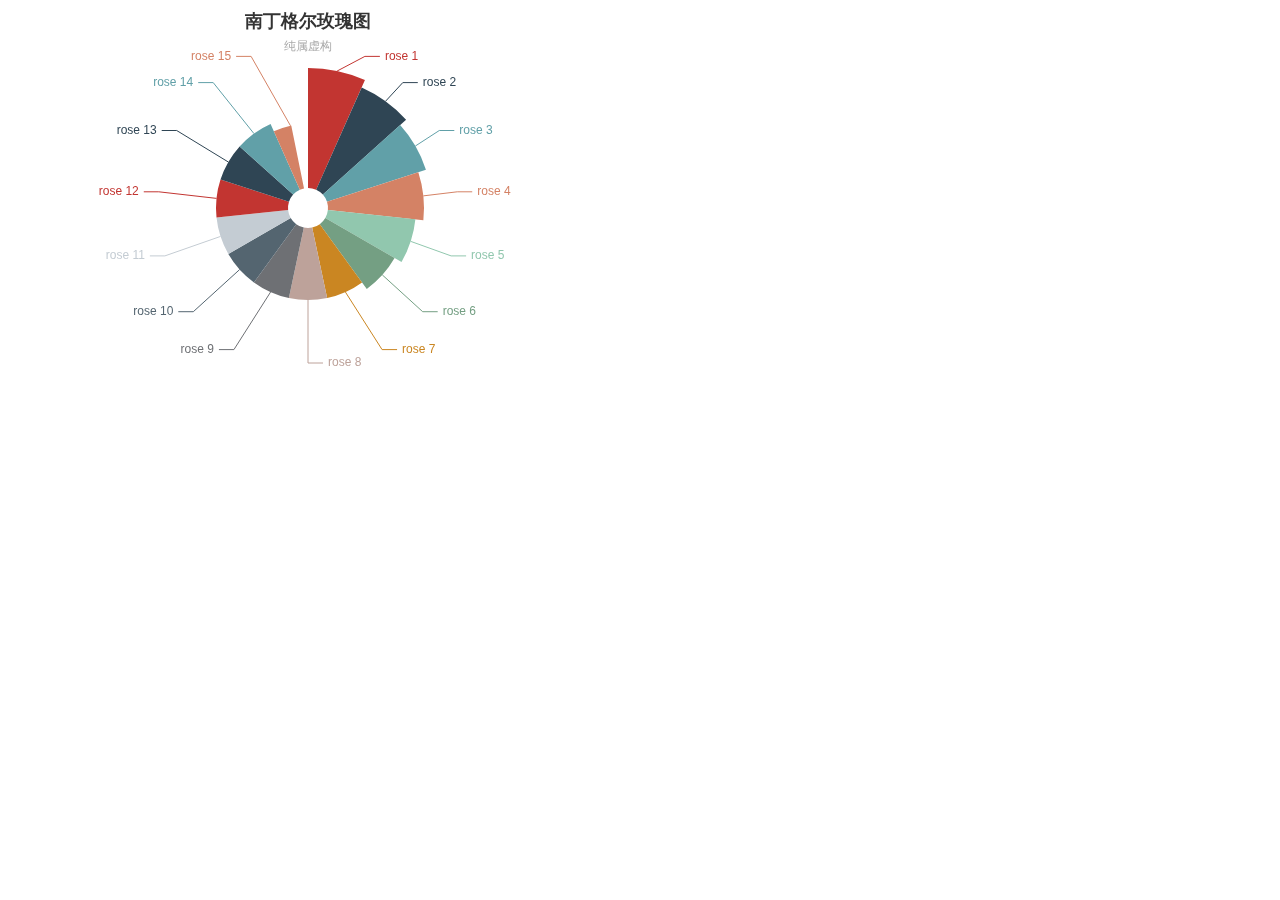
<file: douban_flask/test.html>
<!DOCTYPE html>
<html>
<head>
    <meta charset="utf-8">
    <title>ECharts</title>
    <!-- 引入 echarts.js -->
    <script src="echarts.min.js"></script>
</head>
<body>
    <!-- 为ECharts准备一个具备大小（宽高）的Dom -->
    <div id="main" style="width: 600px;height:400px;"></div>
    <script type="text/javascript">
        // 基于准备好的dom，初始化echarts实例
        var myChart = echarts.init(document.getElementById('main'));

        // 指定图表的配置项和数据
 option = {
    title: {
        text: '南丁格尔玫瑰图',
        subtext: '纯属虚构',
        left: 'center'
    },
    tooltip: {
        trigger: 'item',
        formatter: '{a} <br/>{b} : {c} ({d}%)'
    },
    legend: {
        left: 'center',
        top: 'bottom',
         data: [9.7, 9.6, 9.5, 9.4, 9.3, 9.2, 9.1, 9.0, 8.9, 8.8, 8.7, 8.6, 8.4, 8.5, 8.3]
              },
    toolbox: {
        show: true,
        feature: {
            mark: {show: true},
    <!--            dataView: {show: true, readOnly: false},-->
    <!--            restore: {show: true},-->
    <!--            saveAsImage: {show: true}-->
        }
    },
    series: [
          {
            name: '面积模式',
            type: 'pie',
            radius: [20, 140],
            roseType: 'area',
            itemStyle: {
                borderRadius: 15
            },
            data: [
                {value: 30, name: 'rose 1'},
                {value: 28, name: 'rose 2'},
                {value: 26, name: 'rose 3'},
                {value: 24, name: 'rose 4'},
                {value: 22, name: 'rose 5'},
                {value: 20, name: 'rose 6'},
                {value: 18, name: 'rose 7'},
                {value: 18, name: 'rose 8'},
                {value: 18, name: 'rose 9'},
                {value: 18, name: 'rose 10'},
                {value: 18, name: 'rose 11'},
                {value: 18, name: 'rose 12'},
                {value: 18, name: 'rose 13'},
                {value: 18, name: 'rose 14'},
                {value: 16, name: 'rose 15'}
            ]
        }
    ]
};
        myChart.setOption(option);
    </script>
</body>
</html>
</file>
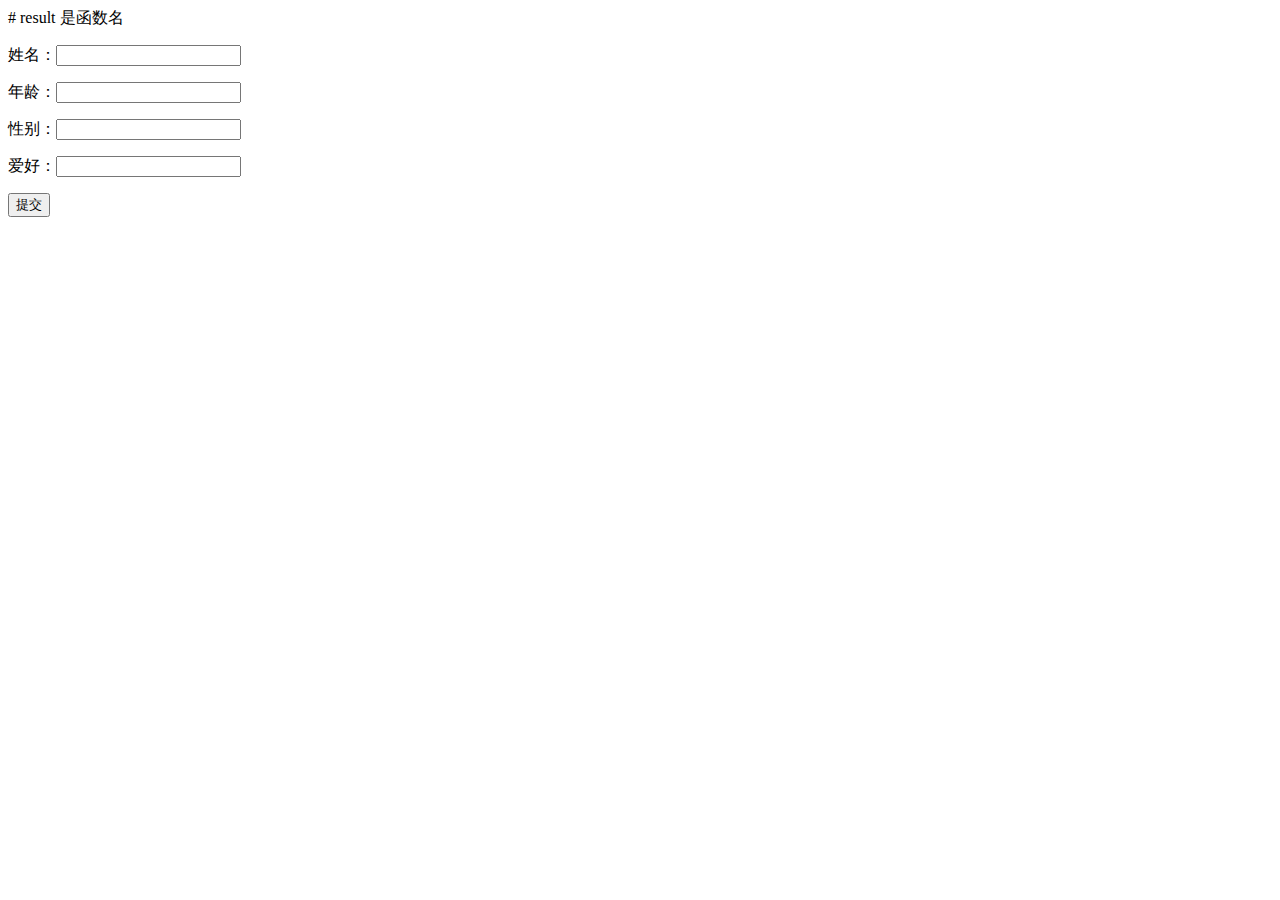
<file: flaskPro/templates/register.html>
<!DOCTYPE html>
<html lang="en">
<head>
    <meta charset="UTF-8">
    <title>Title</title>
</head>
<body>
<form action="{{ url_for('result')}}" method="post" >  # result 是函数名
    <p>  姓名：<input type="text" name="姓名">  </p>
    <p>  年龄：<input type="text" name="年龄">  </p>
    <p>  性别：<input type="text" name="性别">  </p>
    <p>  爱好：<input type="text" name="爱好">  </p>
    <p>  <input type="submit" value="提交">  </p>
</form>
</body>
</html>
</file>
